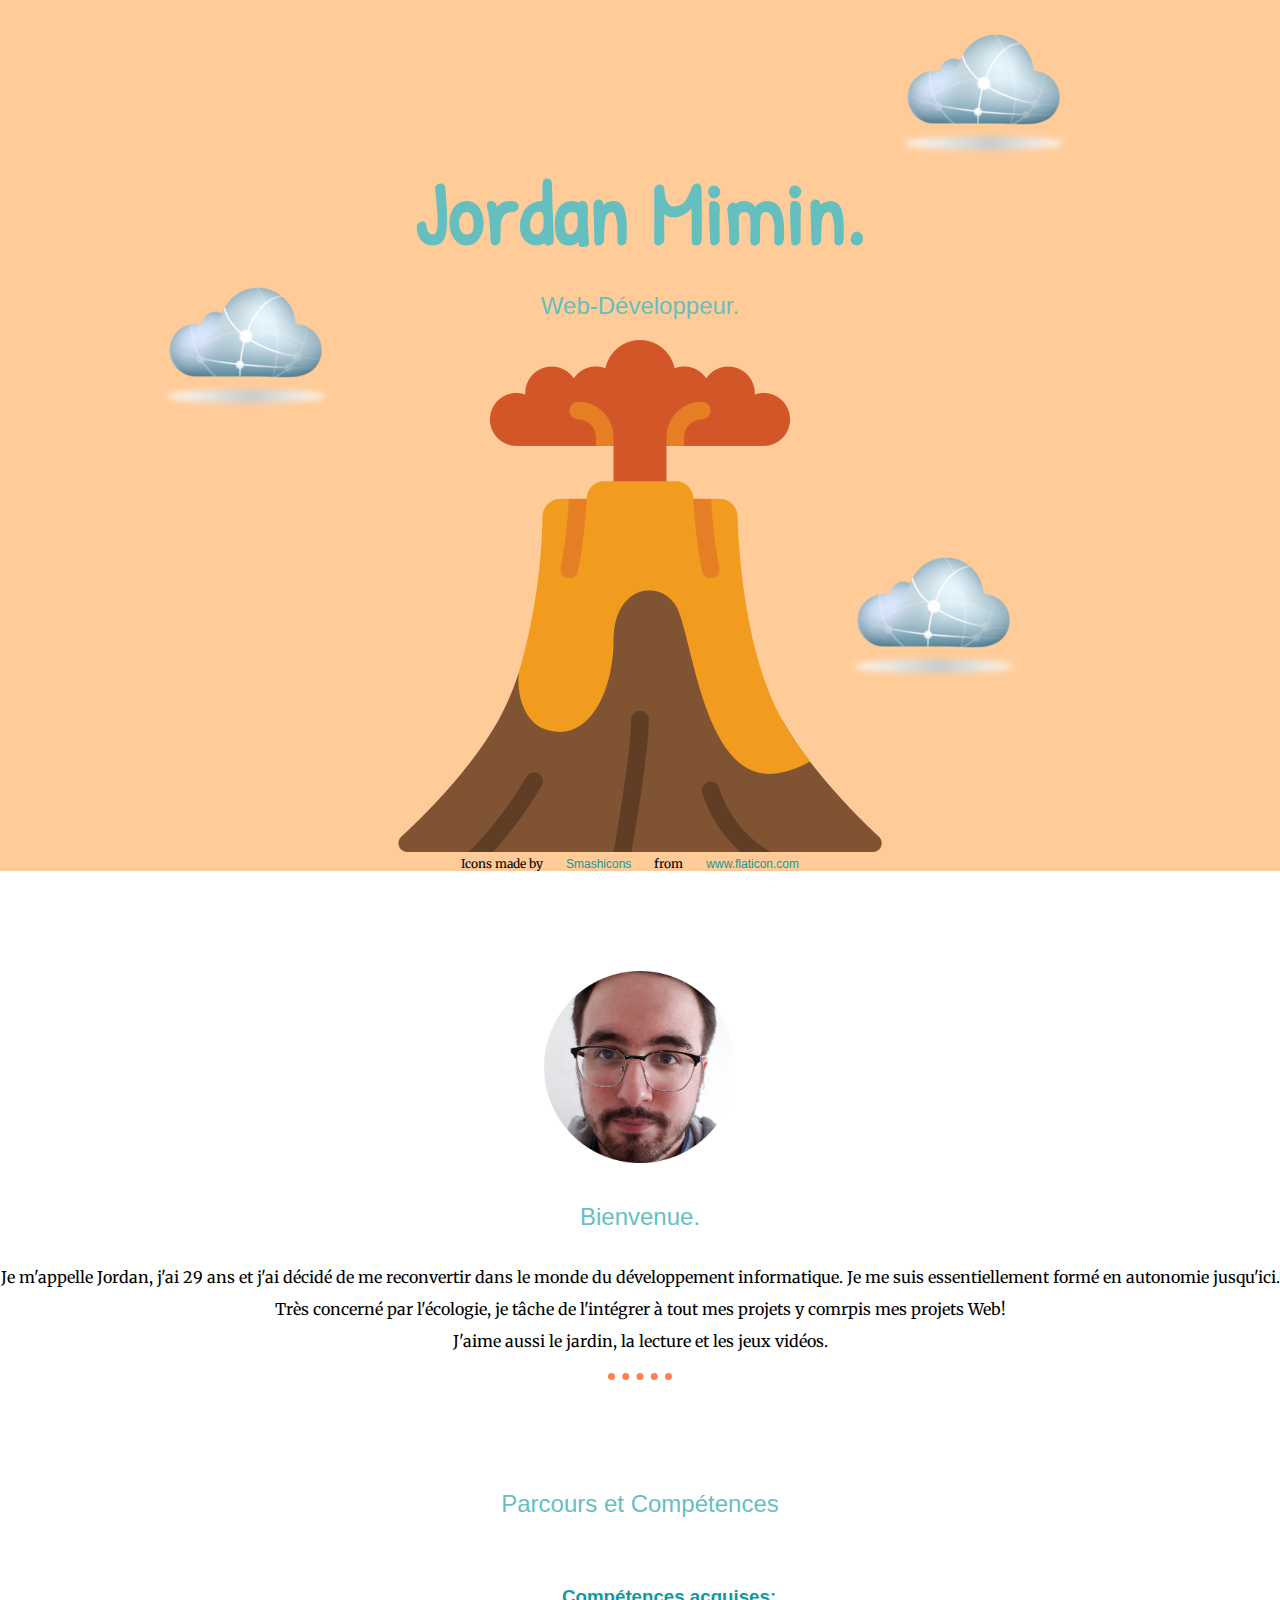
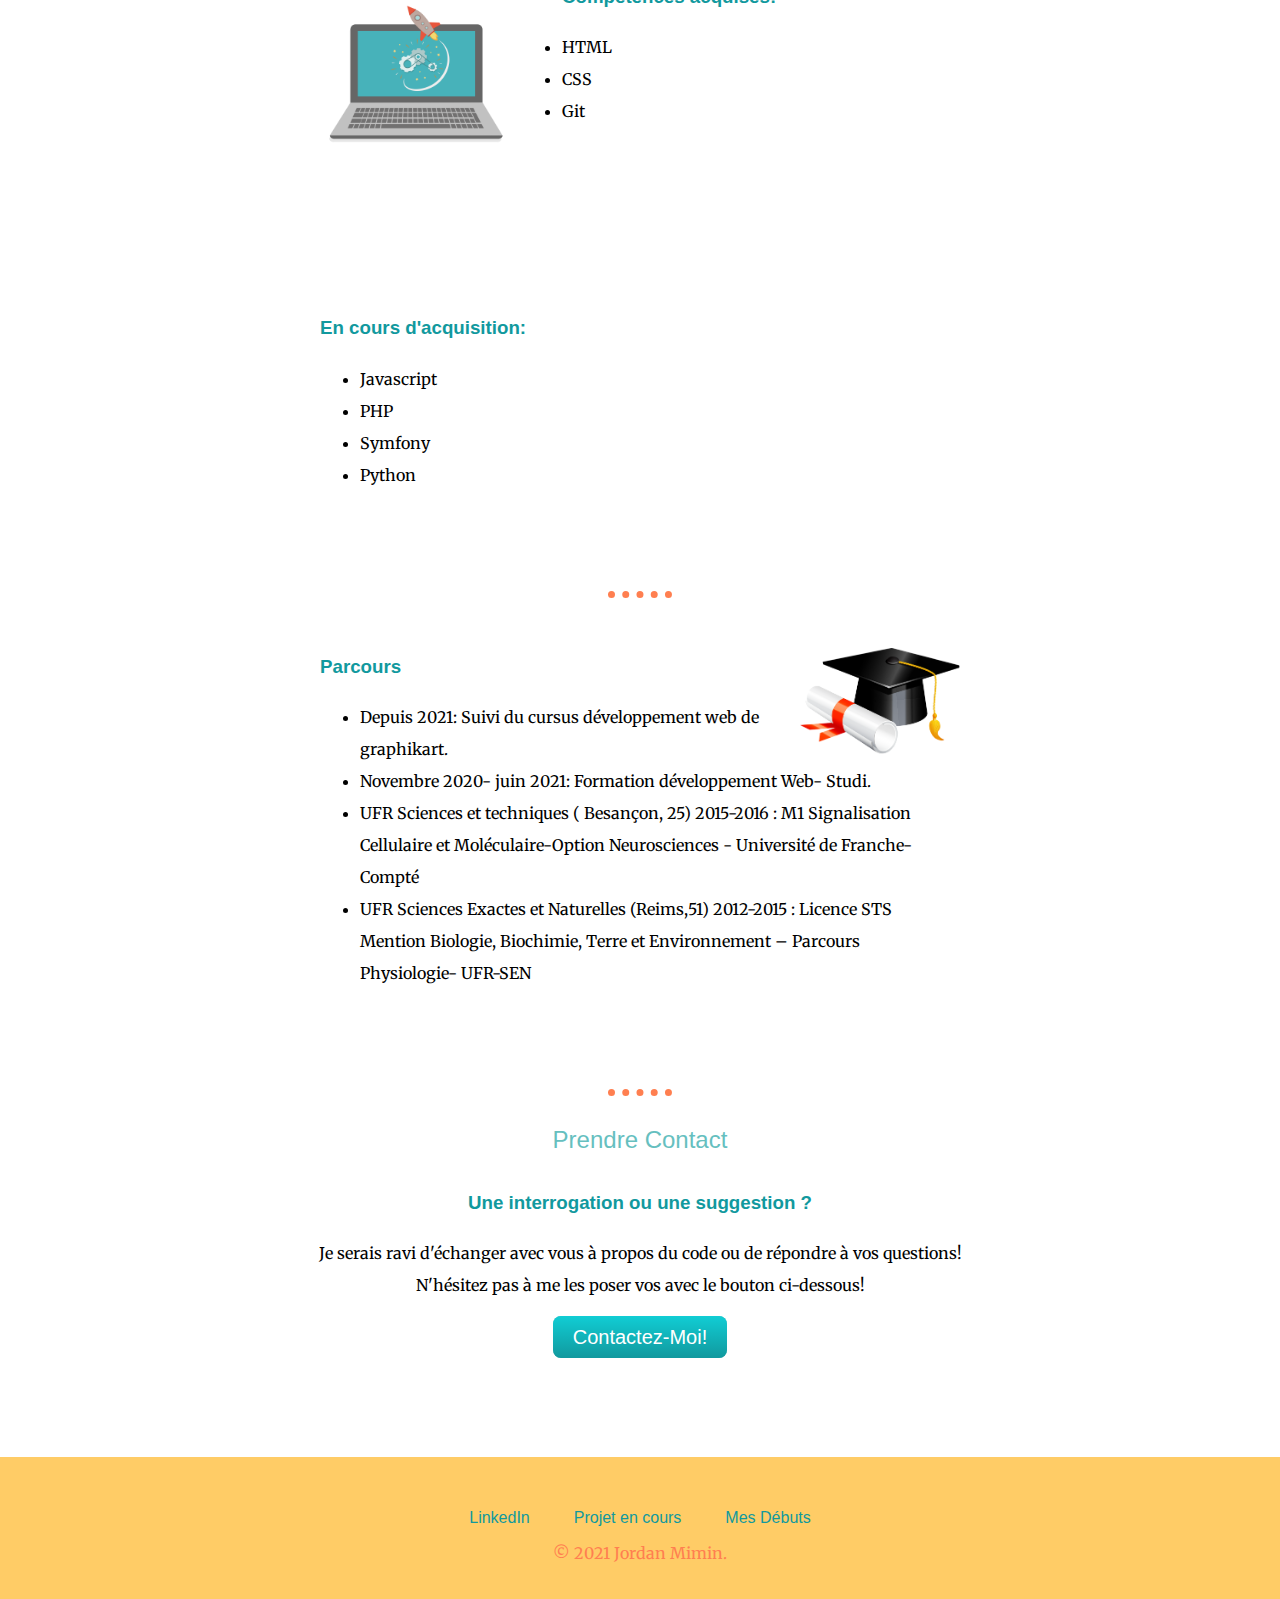
<file: index.html>
<!DOCTYPE html>
<html lang="fr" dir="ltr">

<head>
  <meta charset="utf-8">
  <title>Jordan Mimin</title>
  <link rel="stylesheet" type="text/css" href="styles.css" />
  <link rel="preconnect" href="https://fonts.gstatic.com">
  <link href="https://fonts.googleapis.com/css2?family=Merriweather&family=Patrick+Hand&family=Roboto+Slab&display=swap" rel="stylesheet">
  <link rel="icon" href="favicon.ico" />
</head>

<body>
  <!--Header-->
  <div class="top-container">
    <img src="images/nuage.png" alt="cloud-img" class="top-cloud">
    <h1>Jordan Mimin.</h1>
    <h2 class="subtitles">Web-Développeur.</h2>
    <img src="images/nuage.png" alt="cloud-img" class="bottom-cloud">
    <img src="images/nuage.png" alt="cloud-img" class="last-cloud">
    <img src="images/volcano.png" alt="mountain-img">
    <div class="tribute">Icons made by <a href="https://www.flaticon.com/authors/smashicons" title="Smashicons">Smashicons</a> from <a href="https://www.flaticon.com/" title="Flaticon">www.flaticon.com</a></div>
  </div>
  <!--CONTENT-->
  <div class="middle-container">
    <div class="profile">
      <img class="photo-profile" src="images/moidansunrond.png" alt="pofile-image">
      <h2>Bienvenue.</h2>
      <p>Je m'appelle Jordan, j'ai 29 ans et j'ai décidé de me reconvertir dans le monde du développement informatique. Je me suis essentiellement formé en autonomie jusqu'ici.<br>
        Très concerné par l'écologie, je tâche de l'intégrer à tout mes projets y comrpis mes projets Web! <br />
        J'aime aussi le jardin, la lecture et les jeux vidéos.
      </p>
    </div>
    <hr>
    <div class="skills">
      <h2>Parcours et Compétences</h2>
      <div class="skill-row">
        <img class="code-image" src="images/competence.png" alt="image code">
        <h3>Compétences acquises:</h3>
        <p>
        <ul>
          <li>HTML</li>
          <li>CSS</li>
          <li>Git</li>

        </ul>
        </p>
    </div>
      <br>
     <div class="skill-row">  
      <h3> En cours d'acquisition:</h3>
       <p>
        <ul>
          <li>
            Javascript
          </li>
          <li>
            PHP
          </li>
          <li>
            Symfony
          </li>
          <li>
            Python
          </li> 

        </ul>
        </p>
  </div>

   
      <hr>
      <div class="skill-row">
        <img class="parcours-image" src="images/parcours.png" alt="image-php">
        <h3>Parcours</h3>
        <p>
        <ul>
          <li>
            Depuis 2021: Suivi du cursus développement web de graphikart.
          </li>
          <li>
           Novembre 2020- juin 2021: Formation développement Web- Studi.
          </li>
          <li>
            UFR Sciences et techniques ( Besançon, 25)
            2015-2016 : M1 Signalisation Cellulaire et Moléculaire-Option Neurosciences - Université de Franche-Compté
          </li>
          <li>
            UFR Sciences Exactes et Naturelles (Reims,51)
            2012-2015 : Licence STS Mention Biologie, Biochimie, Terre et Environnement – Parcours Physiologie- UFR-SEN
          </li>


        </ul>
        </p>
      </div>
    </div>
<!--CONTACT WITH BUTTON /mailto-->
    <hr>
    <div class="contact-me">
      <h2>Prendre Contact</h2>
      <h3>Une interrogation ou une suggestion ?</h3>
      <p>Je serais ravi d'échanger avec vous à propos du code ou de répondre à vos questions!<br>N'hésitez pas à me les poser vos avec le bouton ci-dessous! </p>
      <a href="mailto:mimin.jordan@laposte.net" class="BUTTON_STG">Contactez-Moi!</a>
    </div>
  </div>

<!--FOOTER-->
  <div class="bottom-container">
    <a class="footer-link" href="https://www.linkedin.com/in/jordan-mimin-29b46b1b4/">LinkedIn</a>
    <a class="footer-link" href="https://jardin-partage.netlify.app/">Projet en cours</a>
    <a class="footer-link" href="https://jmimin.github.io/CV/index.html">Mes Débuts</a>
    <p class="copyright">© 2021 Jordan Mimin.</p>
  </div>
</body>

</html>
</file>
<file: styles.css>
body {
  margin: 0;
  text-align: center;
  font-family: "Merriweather", serif;
}

h1 {
  font-size: 5.625rem;
  margin: 50px auto 0 auto;
  font-family: "Patrick Hand", cursive;
}

h2 {
  font-size: 1.5rem;
  font-family: "Roboto", sans-serif;
  font-weight: normal;
}

h3 {
  color: #11999E;
  font-family: "Roboto", sans-serif;
  margin-bottom: 0.25rem
}


h1, h2 {
  color: #66BFBF;
}

a{
  color: #11999E;
 font-family: 'Montserrat', sans-serif;
 margin: 10px 20px;
 text-decoration: none;
}
hr {
  border-style: none;
  border-top-style: dotted;
  border-color: coral;
  border-width: 7px;
  width: 5%;
}

.top-container {
  background-color: #FFCC99;
  position: relative;
  padding-top: 100px;
}

.middle-container {
  line-height: 2;
  margin: 100px 0px;
}

.bottom-container {
  background: #FFCC66;
  padding: 50px 0px 20px;
}
.skills{
  margin-top: 100px;
}
.skill-row {
  width: 50%;
  margin:50px auto 100px auto;
  text-align: left;
  line-height: 2;
}

.top-cloud {
  width:15%;
  position: absolute;
  right: 200px;
  top: 25px;
}
.last-cloud {
  width:15%;
  position: absolute;
  right: 250px;
  bottom:180px;
}

.bottom-cloud {
  width:15%;
  position: absolute;
  left: 150px;
  bottom: 450px;
}

.tribute {
  font-size: 0.75rem;
}

.photo-profile{
  width:15%;
}

.code-image {
  width:30%;
  float: left;
  margin-right: 50px;
}

.parcours-image {
  width:25%;
  float: right;
  margin-left: 30px;
  border-radius: 20%
}

.BUTTON_STG {
  background: #66BFBF;
  background-image: -webkit-linear-gradient(top, #11cdd4, #11999e);
  background-image: -moz-linear-gradient(top, #11cdd4, #11999e);
  background-image: -ms-linear-gradient(top, #11cdd4, #11999e);
  background-image: -o-linear-gradient(top, #11cdd4, #11999e);
  background-image: linear-gradient(to bottom, #11cdd4, #11999e);
  -webkit-border-radius: 8;
  -moz-border-radius: 8;
  border-radius: 8px;
  font-family: 'Montserrat', sans-serif;
  color: #ffffff;
  font-size: 20px;
  margin-bottom: 30px;
  padding: 10px 20px 10px 20px;
  text-decoration: none;
}

.BUTTon_STG :hover {
  background: #30e3cb;
  background-image: -webkit-linear-gradient(top, #30e3cb, #2bc4ad);
  background-image: -moz-linear-gradient(top, #30e3cb, #2bc4ad);
  background-image: -ms-linear-gradient(top, #30e3cb, #2bc4ad);
  background-image: -o-linear-gradient(top, #30e3cb, #2bc4ad);
  background-image: linear-gradient(to bottom, #30e3cb, #2bc4ad);
  text-decoration: none;
}
.copyright{
  color: coral;
}
</file>
